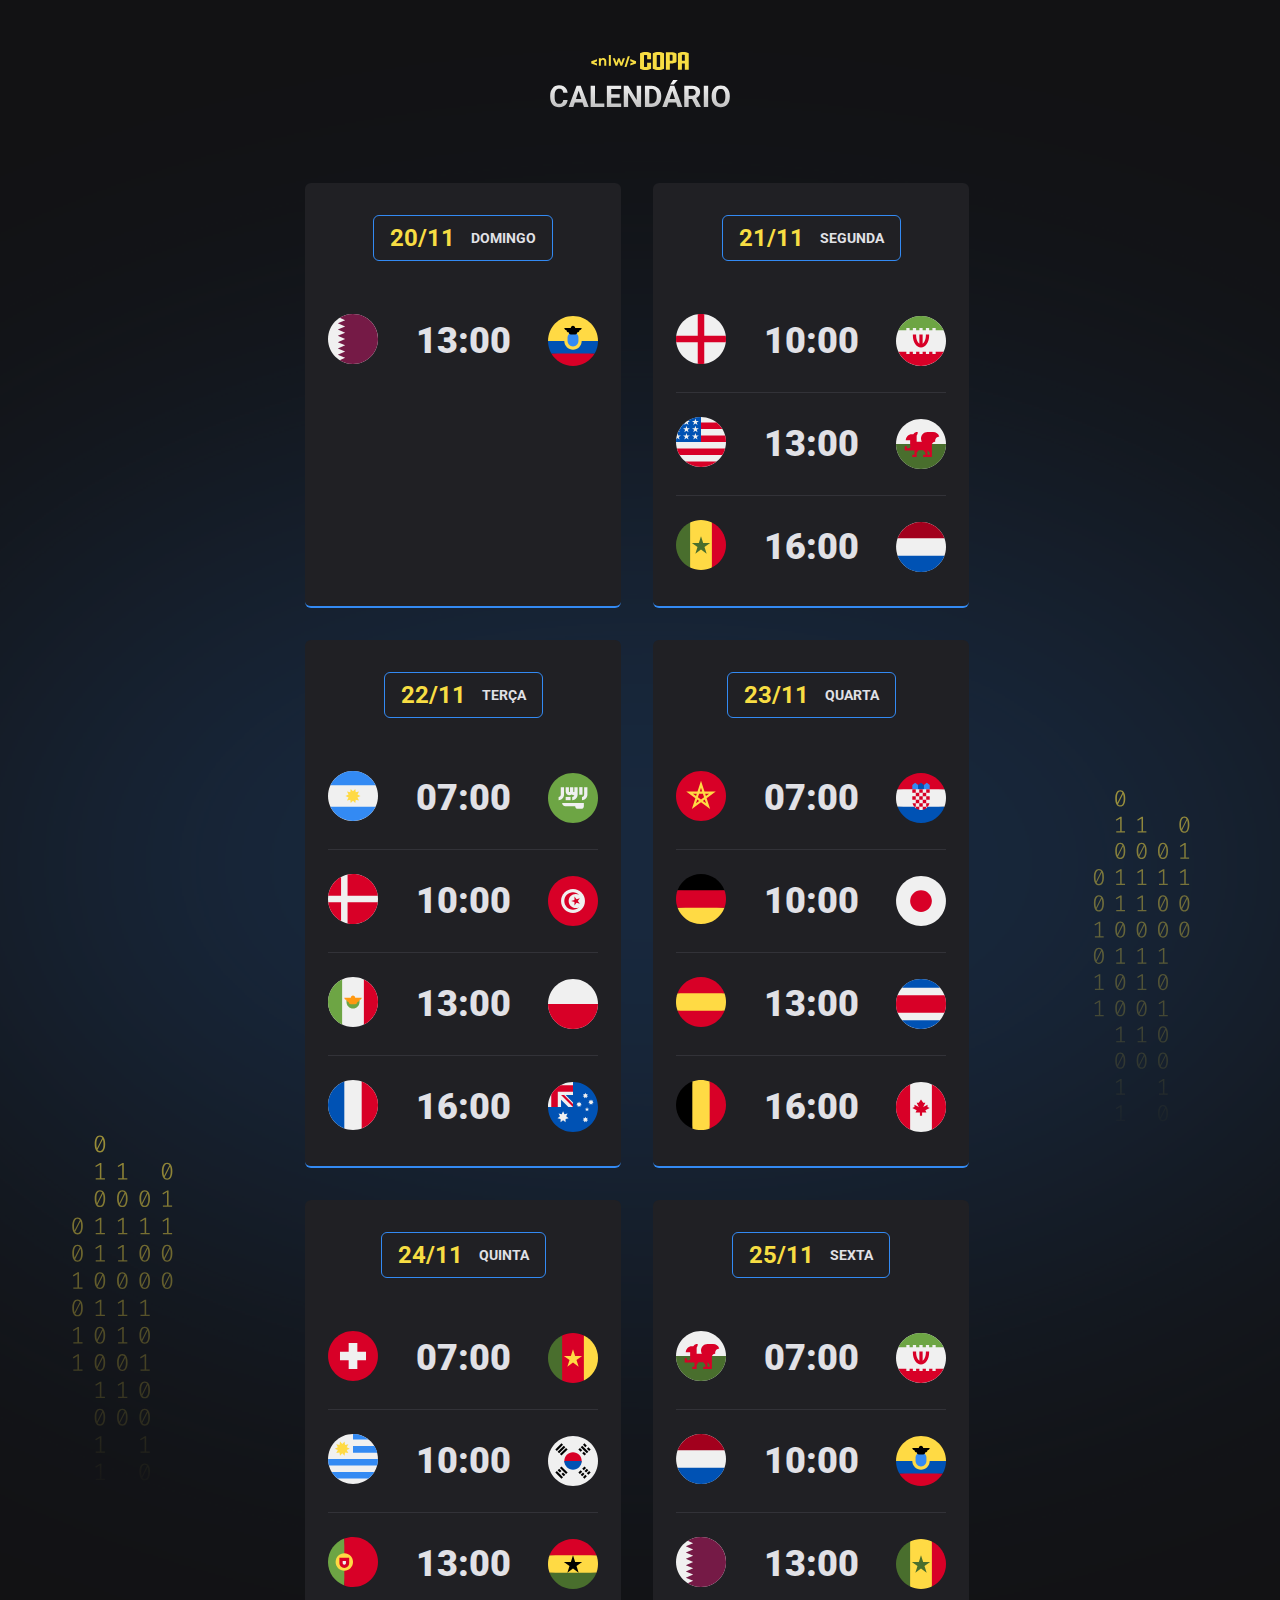
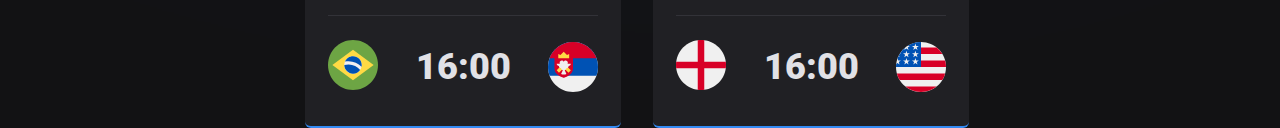
<file: index.html>
<!DOCTYPE html>
<html lang="pt-br">
<head>
    <meta charset="UTF-8">
    <meta http-equiv="X-UA-Compatible" content="IE=edge">
    <meta name="viewport" content="width=device-width, initial-scale=1.0">
    <title>Calendário de Jogos - NLW COPA</title>

    <!----------------- Link CSS ---------------->
    <link rel="stylesheet" href="src/style.css">

    <!------------------ Fonts ------------------>
    <link rel="preconnect" href="https://fonts.googleapis.com">
    <link rel="preconnect" href="https://fonts.gstatic.com" crossorigin>
    <link href="https://fonts.googleapis.com/css2?family=Roboto:wght@700;900&display=swap" rel="stylesheet">


</head>
<body class="blue">
    <div id="app">

        <header>
            <img src="assets/logo.svg" alt="Logo da NLW Copa">
        </header>


        <main id="cards">

        </main>

    </div>
    <script src="src/main.js"></script>
</body>
</html>
</file>
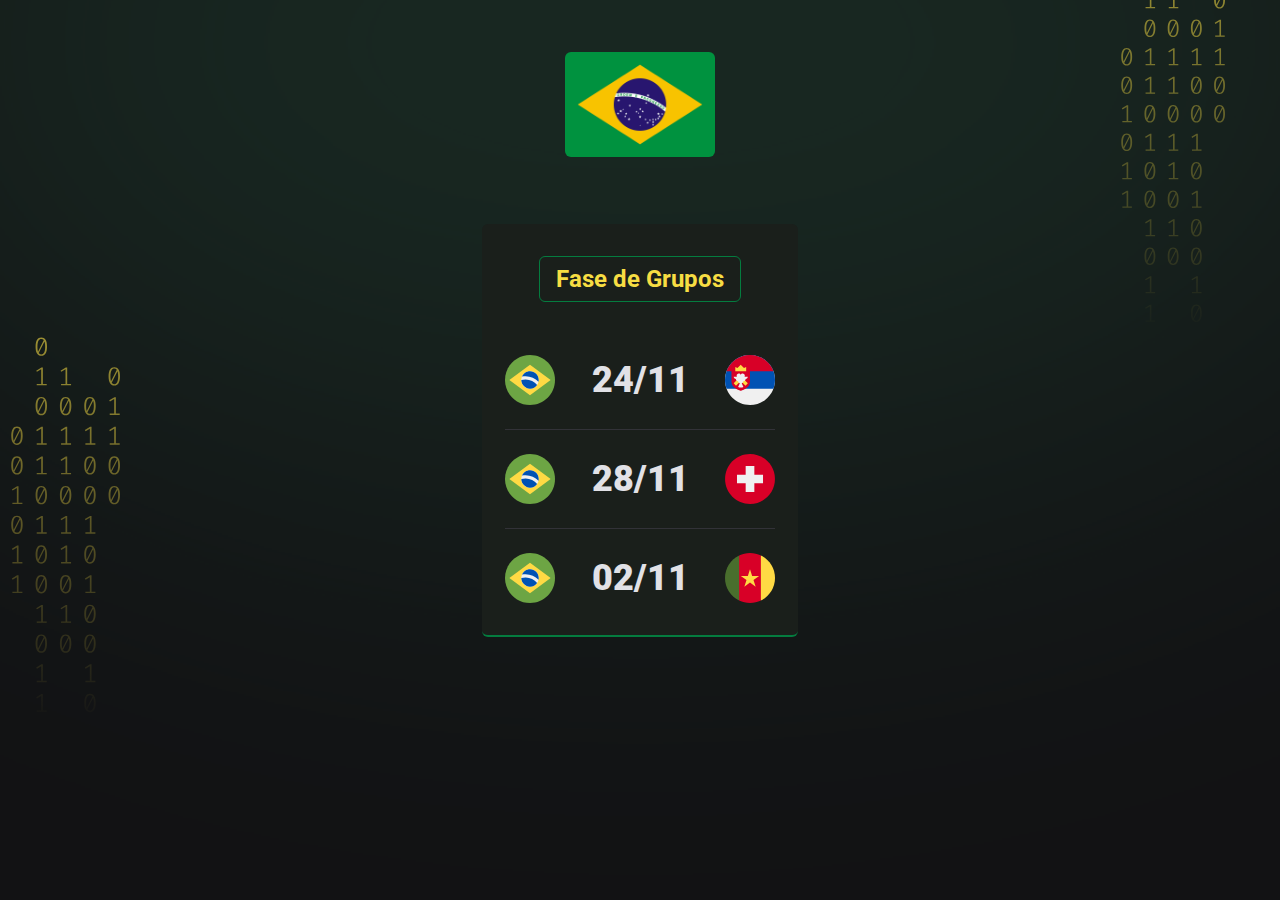
<file: pages/brazil/brazil.html>
<!DOCTYPE html>
<html lang="en">
<head>
  <meta charset="UTF-8">
  <meta http-equiv="X-UA-Compatible" content="IE=edge">
  <meta name="viewport" content="width=device-width, initial-scale=1.0">
  <title>Brazil</title>

  <!----------------- Link CSS ---------------->
    <link rel="stylesheet" href="../../src/style.css">
    <link rel="stylesheet" href="../../src/flag-header.css">
    

  <!------------------ Fonts ------------------>
  <link rel="preconnect" href="https://fonts.googleapis.com">
  <link rel="preconnect" href="https://fonts.gstatic.com" crossorigin>
  <link href="https://fonts.googleapis.com/css2?family=Roboto:wght@700;900&display=swap" rel="stylesheet">



</head>
<body class="green">

  <div id = "app">

    <header>
      <img src="brazil_banner.png" alt="Logo da NLW Copa">
    </header>


    <main id="cards">
    </main>
  </div>

  

<script src="brazil.js"></script>
</body>
</html>
</file>
<file: src/style.css>
/* ------ SETTINGS ------ */
* {
  margin: 0;
  padding: 0;
  box-sizing: border-box;
}

/* body.blue */
:root {
  --background: url(../assets/bg-blue.svg);
  --card-background-color: #202024;
  --card-title-border-color: #338AF3;
  --card-color-primary: #338AF3;
}


body.yellow {
  --background: url(../assets/bg-yellow.svg);
  --card-background-color: #1D1C19;
  --card-title-border-color: #746615;
  --card-color-primary: #F7DD43;
}

body.green {
  --background: url(../assets/bg-green.svg);
  --card-title-border-color: #047C3F;
  --card-color-primary: #047C3F;  
  --card-background-color: #1A1F1B;
}


body {
  font-family: 'Roboto', sans-serif;
}

ul {
  list-style: none;
}


/* ------ BACKGROUND ------ */
body {
  background-color: #121214;
  background-image: var(--background);
  background-repeat: no-repeat;
  background-position: top center;
  background-size: cover;
}


/* ------ #APP (All container of the aplication) ------ */
#app {
  width: fit-content;
  margin: auto;
  padding-top: 52px;
}


/* ------ HEADEAR ------ */
header {
  margin-bottom: 63px;
  text-align: center;
}


/* ------ CARDS CONTAINER (<main>) ------ */
#cards {
  display: flex;
  flex-direction: column;
  gap: 32px;
}


/* ------ CARD ------ */

.card {
  text-align: center;

  width: 316px;

  padding-top: 32px;
  padding-bottom: 32px;
  padding-left: 23px;
  padding-right: 23px;

  background-color: var(--card-background-color);

  border-radius: 6px;
  border-bottom: 2px solid var(--card-color-primary);
}

.card h2 {
  width: fit-content;

  display: flex;
  flex-direction: row;
  gap: 16px;
  align-items: center;
  justify-content: center;

  border: 1px solid var(--card-title-border-color);
  border-radius: 6px;

  color: #F7DD43;

  margin-inline: auto;
  margin-bottom: 53px;

  padding-top: 8px;
  padding-bottom: 8px;
  padding-left: 16px;
  padding-right: 16px;
}

.card h2 span {
  color: #E1E1E6;
  text-transform: uppercase;
  font-size: 14px;
}

.card ul {
  display: flex;
  flex-direction: column;
  gap: 24px;

  width: 270px;
  
}

.card ul li {
  display: flex;
  align-items: center;
  justify-content: space-between;
}

/* li that have other li before it */
.card ul li + li { 
  padding-top: 24px;
  border-top: 1px solid #323238;
}

.card ul li strong {
  font-weight: 900;
  font-size: 36px;
  color: #E1E1E6;
  line-height: 125%;
}



/* ------ ANIMATIONS ------ */

.card ul li img:hover {
  transform: scale(1.1);
}

.card ul li img {
  transition: transform 0.3s;
  cursor: pointer;
}


@keyframes appear {
  0% {
    transform: translateY(-50px);
    opacity: 0;
  }
  
  100% {
    transform: translateY(0px);
    opacity: 1;
  }
}

.card {
  animation: appear 1s;
}



/* ------ MEDIAS (responsive)------ */

@media (min-width: 700px) {
  
  #cards {
    max-width: 670px; /*for just 2 card stay in a row */
    flex-direction: row;
    flex-wrap: wrap;
  }
}
</file>
<file: src/flag-header.css>
header img {
  width: 150px;
  border-radius: 6px;
  transition: transform 0.3s;
}

header img:hover {
  transform: scale(1.1);
}
</file>
